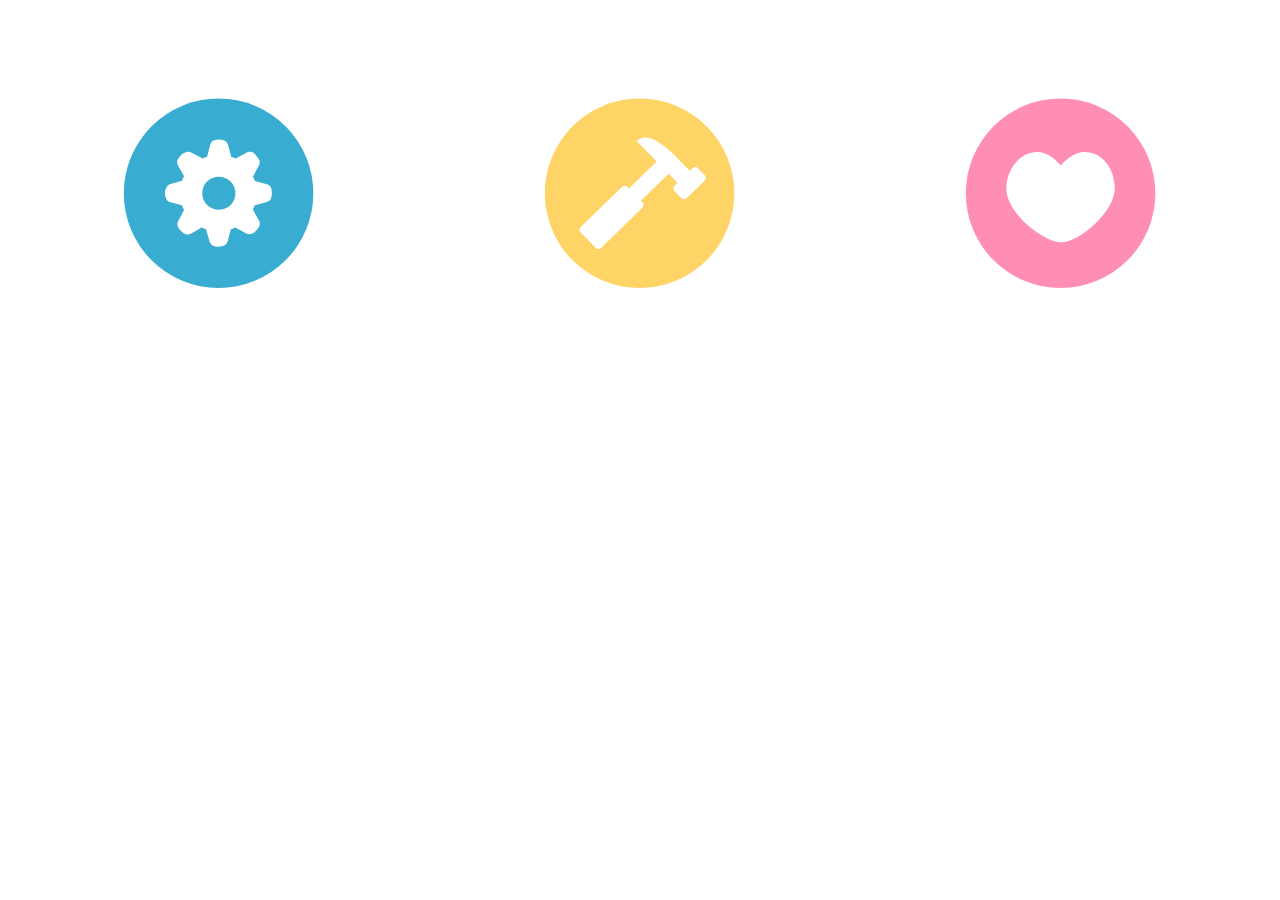
<file: 1-transitions-and-transforms/3-transitioning-svg-properties/final/index.html>
<!DOCTYPE html>
<html>
<head>
	<title>SVG Transitions</title>
  <link rel="stylesheet" href="css/style.css">
</head>
<body>

<!-- GEAR -->
<svg xmlns="http://www.w3.org/2000/svg" viewBox="0 -50 400 200">
	<circle class="gear-bg" fill="#39ADD1" cx="200" cy="50" r="90"></circle>
	<path class="gear-icon" fill="#FFFFFF" d="M231.9,10.9c-1.8-0.6-3.6-0.6-5.1,0.3L216.2,17c-1.5-0.9-3-1.2-4.2-1.8l-3.1-11.5
		c-0.6-1.8-1.8-3-3.3-3.9c-1.8-0.6-3.3-0.9-5.1-0.9c-1.8,0-3.3,0.3-5.1,0.9c-0.9,0.3-1.2,0.6-1.8,1.2s-1.2,1.8-1.5,2.7l-3,11.5
		c-1.5,0.3-3,1.2-4.2,1.8L174,11.3c-1.5-0.9-3.3-0.9-5.1-0.3c-2.4,0.6-3.9,2.1-4.8,3c-1.5,1.5-2.4,3-3,4.2c-0.6,1.8-0.6,3.6,0.3,5.1
		l5.8,10.6c-0.6,1.2-1.5,2.7-1.8,4.2l-11.8,3.4c-0.9,0.3-1.5,0.9-2.1,1.5c-0.6,0.6-1.2,1.2-1.2,1.8c-0.9,1.5-1.2,3-1.2,4.8
		c0,2.4,0.3,3.9,1.2,5.4c0.3,1.5,1.8,3,3.3,3.3l11.5,3c0.6,1.8,1.5,3.3,2.1,4.5l-5.6,10.7c-0.9,1.5-0.9,3.3-0.3,5.1s1.8,3,3,4.2
		c1.2,1.2,2.7,2.1,4.2,3c1.8,0.6,3.6,0.6,5.1-0.3l10.3-6.1c1.5,0.9,3,1.2,4.2,1.8l3.4,11.8c0.6,1.8,1.8,3,3.3,3.9
		c1.8,0.6,3.3,0.9,5.1,0.9c1.8,0,3.6-0.6,5.1-0.9c0.6-0.6,1.5-0.9,2.1-1.5c0.6-0.6,1.2-1.8,1.5-2.7l3-11.5c1.5-0.3,3-1.2,4.2-1.8
		l10.6,5.7c1.5,0.9,3.3,0.9,5.1,0.3c1.8-0.6,3.3-2.1,4.2-3c1.5-1.5,2.4-3,3-4.2c0.6-1.8,0.6-3.6-0.3-5.1l-5.8-10.6
		c0.6-1.2,1.2-3,1.8-4.2l11.5-3.1c0.9-0.3,1.8-0.6,2.7-1.5c0.6-0.6,1.2-1.2,1.2-1.8c0.6-1.8,0.9-3.3,0.9-5.1c0-1.8-0.3-3.3-0.9-5.1
		c-0.6-1.8-2.1-2.7-3.9-3.3l-11.5-3c-0.3-1.5-1.2-3-1.8-4.2l5.7-10.6c0.9-1.5,0.9-3.3,0.3-5.1c-0.6-1.8-1.8-3-3-4.2
		C234.6,12.4,233.1,11.5,231.9,10.9z M211.4,38.8c6.1,6,6.1,16.4,0.1,22.4s-16.3,6.1-22.4,0c-6.1-6.1-6.1-16.4-0.1-22.4
		S205,32.5,211.4,38.8z"></path>
</svg>

<!-- HAMMER -->
<svg xmlns="http://www.w3.org/2000/svg" viewBox="0 -50 400 200">
	<circle class="hammer-bg" fill="#FFD466" cx="200" cy="50" r="90"></circle>
	<path class="hammer-icon" fill="#FFFFFF" d="M262,32.9l-6.7-6.9c-1.4-1.4-3.6-1.4-5-0.1l-2.8,2.8l-14.6-15c-7-7.2-20.3-18.5-30.1-16.4
		c-1.6,0.3-5.6,3.1-5.6,3.1l19,19.5l-26.3,25.6l-1.5-1.6c-1.4-1.4-3.6-1.4-5-0.1l-39.3,38.3c-1.4,1.4-1.4,3.6-0.1,5l14.4,14.8
		c1.4,1.4,3.6,1.4,5,0.1l39.3-38.3c1.4-1.4,1.4-3.6,0.1-5l-1.5-1.6l26.3-25.6l8.3,8.5l-2.8,2.8c-1.4,1.4-1.4,3.6-0.1,5l6.7,6.9
		c1.4,1.4,3.6,1.4,5,0.1l17.3-16.9C263.3,36.5,263.4,34.3,262,32.9z"></path>
</svg>

<!-- HEART -->
<svg xmlns="http://www.w3.org/2000/svg" viewBox="0 -50 400 200">
	<circle class="heart-bg" fill="#FF8EB4" cx="200" cy="50" r="90"></circle>
	<path class="heart-icon" fill="#FFFFFF" d="M251.5,45.5c0-17.8-11.1-34.6-28.9-34.6c-9,0-16.6,6.3-22.4,12.7c-5.7-6.3-13-12.7-21.8-12.7 c-17.8,0-29.9,16.8-29.9,34.6c0,24.7,37.2,51.1,52.4,51.1C217.5,96.6,251.5,67.7,251.5,45.5z"></path>
</svg>

</body>
</html>
</file>
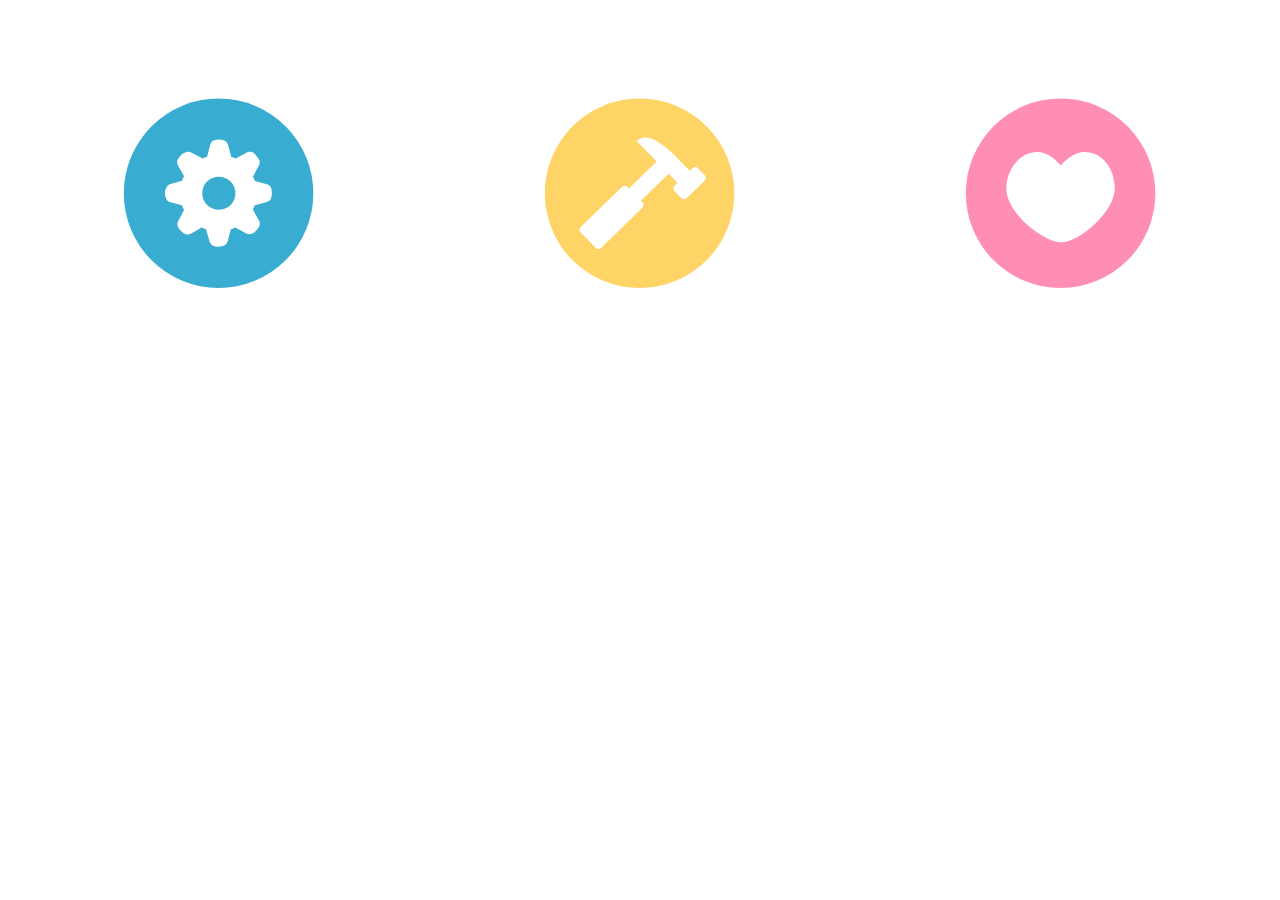
<file: 1-transitions-and-transforms/5-grouping-and-transforming-svg/final/index.html>
<!DOCTYPE html>
<html>
<head>
	<title>SVG Transforms</title>
  <link rel="stylesheet" href="css/style.css">
</head>
<body>

<!-- GEAR -->
<svg xmlns="http://www.w3.org/2000/svg" viewBox="0 -50 400 200">
  <g class="gear">
	 <circle class="gear-bg" fill="#39ADD1" cx="200" cy="50" r="90"></circle>
	 <path class="gear-icon" fill="#FFFFFF" d="M231.9,10.9c-1.8-0.6-3.6-0.6-5.1,0.3L216.2,17c-1.5-0.9-3-1.2-4.2-1.8l-3.1-11.5
		c-0.6-1.8-1.8-3-3.3-3.9c-1.8-0.6-3.3-0.9-5.1-0.9c-1.8,0-3.3,0.3-5.1,0.9c-0.9,0.3-1.2,0.6-1.8,1.2s-1.2,1.8-1.5,2.7l-3,11.5
		c-1.5,0.3-3,1.2-4.2,1.8L174,11.3c-1.5-0.9-3.3-0.9-5.1-0.3c-2.4,0.6-3.9,2.1-4.8,3c-1.5,1.5-2.4,3-3,4.2c-0.6,1.8-0.6,3.6,0.3,5.1
		l5.8,10.6c-0.6,1.2-1.5,2.7-1.8,4.2l-11.8,3.4c-0.9,0.3-1.5,0.9-2.1,1.5c-0.6,0.6-1.2,1.2-1.2,1.8c-0.9,1.5-1.2,3-1.2,4.8
		c0,2.4,0.3,3.9,1.2,5.4c0.3,1.5,1.8,3,3.3,3.3l11.5,3c0.6,1.8,1.5,3.3,2.1,4.5l-5.6,10.7c-0.9,1.5-0.9,3.3-0.3,5.1s1.8,3,3,4.2
		c1.2,1.2,2.7,2.1,4.2,3c1.8,0.6,3.6,0.6,5.1-0.3l10.3-6.1c1.5,0.9,3,1.2,4.2,1.8l3.4,11.8c0.6,1.8,1.8,3,3.3,3.9
		c1.8,0.6,3.3,0.9,5.1,0.9c1.8,0,3.6-0.6,5.1-0.9c0.6-0.6,1.5-0.9,2.1-1.5c0.6-0.6,1.2-1.8,1.5-2.7l3-11.5c1.5-0.3,3-1.2,4.2-1.8
		l10.6,5.7c1.5,0.9,3.3,0.9,5.1,0.3c1.8-0.6,3.3-2.1,4.2-3c1.5-1.5,2.4-3,3-4.2c0.6-1.8,0.6-3.6-0.3-5.1l-5.8-10.6
		c0.6-1.2,1.2-3,1.8-4.2l11.5-3.1c0.9-0.3,1.8-0.6,2.7-1.5c0.6-0.6,1.2-1.2,1.2-1.8c0.6-1.8,0.9-3.3,0.9-5.1c0-1.8-0.3-3.3-0.9-5.1
		c-0.6-1.8-2.1-2.7-3.9-3.3l-11.5-3c-0.3-1.5-1.2-3-1.8-4.2l5.7-10.6c0.9-1.5,0.9-3.3,0.3-5.1c-0.6-1.8-1.8-3-3-4.2
		C234.6,12.4,233.1,11.5,231.9,10.9z M211.4,38.8c6.1,6,6.1,16.4,0.1,22.4s-16.3,6.1-22.4,0c-6.1-6.1-6.1-16.4-0.1-22.4
		S205,32.5,211.4,38.8z"></path>
   </g>
</svg>

<!-- HAMMER -->
<svg xmlns="http://www.w3.org/2000/svg" viewBox="0 -50 400 200">
  <g class="hammer">
    <circle class="hammer-bg" fill="#FFD466" cx="200" cy="50" r="90"></circle>
    <path class="hammer-icon" fill="#FFFFFF" d="M262,32.9l-6.7-6.9c-1.4-1.4-3.6-1.4-5-0.1l-2.8,2.8l-14.6-15c-7-7.2-20.3-18.5-30.1-16.4
      c-1.6,0.3-5.6,3.1-5.6,3.1l19,19.5l-26.3,25.6l-1.5-1.6c-1.4-1.4-3.6-1.4-5-0.1l-39.3,38.3c-1.4,1.4-1.4,3.6-0.1,5l14.4,14.8
      c1.4,1.4,3.6,1.4,5,0.1l39.3-38.3c1.4-1.4,1.4-3.6,0.1-5l-1.5-1.6l26.3-25.6l8.3,8.5l-2.8,2.8c-1.4,1.4-1.4,3.6-0.1,5l6.7,6.9
      c1.4,1.4,3.6,1.4,5,0.1l17.3-16.9C263.3,36.5,263.4,34.3,262,32.9z"></path>
  </g>
</svg>

<!-- HEART -->
<svg xmlns="http://www.w3.org/2000/svg" viewBox="0 -50 400 200">
  <g class="heart">
    <circle class="heart-bg" fill="#FF8EB4" cx="200" cy="50" r="90"></circle>
    <path class="heart-icon" fill="#FFFFFF" d="M251.5,45.5c0-17.8-11.1-34.6-28.9-34.6c-9,0-16.6,6.3-22.4,12.7c-5.7-6.3-13-12.7-21.8-12.7 c-17.8,0-29.9,16.8-29.9,34.6c0,24.7,37.2,51.1,52.4,51.1C217.5,96.6,251.5,67.7,251.5,45.5z"></path>
  </g>
</svg>

</body>
</html>
</file>
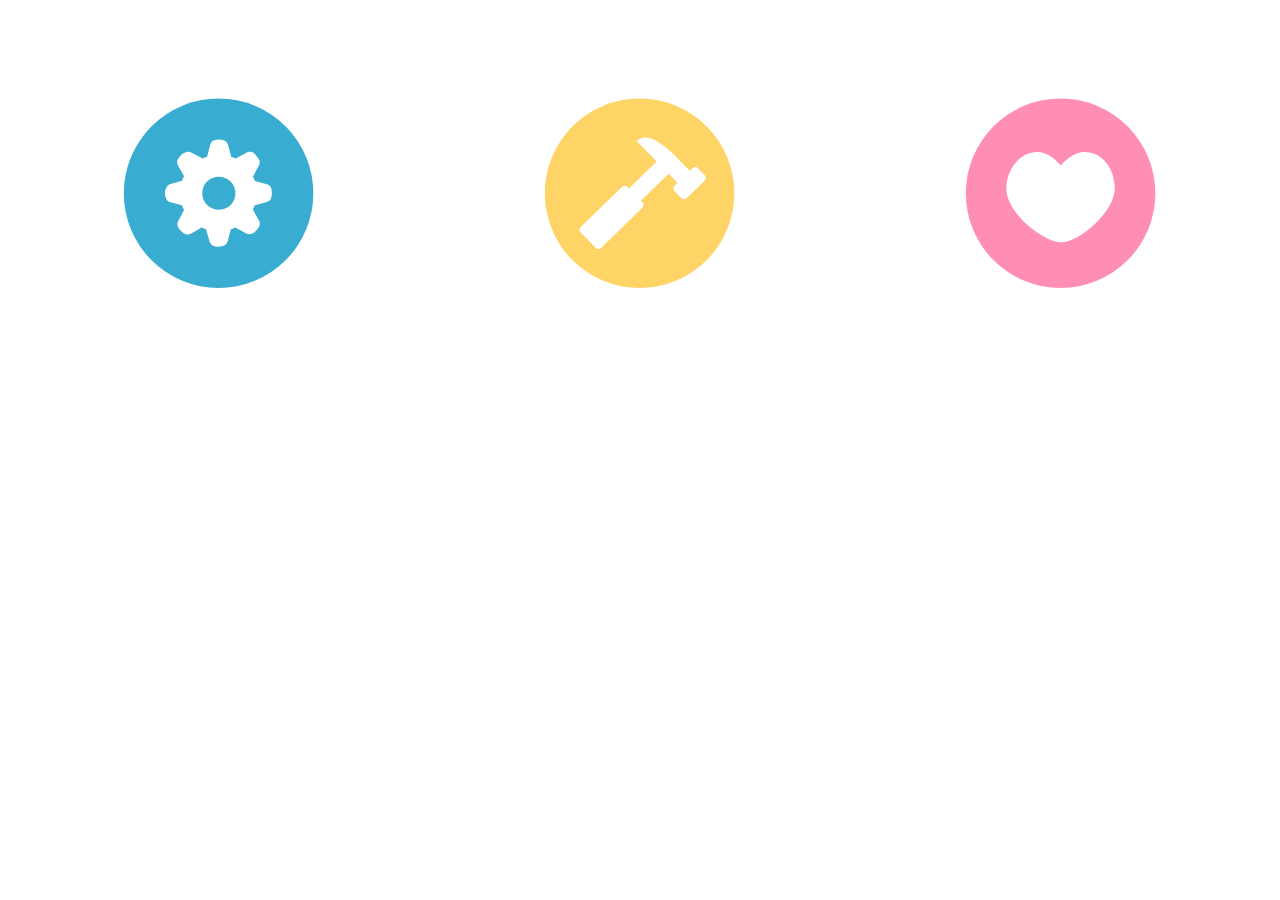
<file: 1-transitions-and-transforms/5-grouping-and-transforming-svg/start/index.html>
<!DOCTYPE html>
<html>
<head>
	<title>SVG Transforms</title>
  <link rel="stylesheet" href="css/style.css">
</head>
<body>

<!-- GEAR -->
<svg xmlns="http://www.w3.org/2000/svg" viewBox="0 -50 400 200">
	<g class="gear">
	<circle class="gear-bg" fill="#39ADD1" cx="200" cy="50" r="90"></circle>
	<path class="gear-icon" fill="#FFFFFF" d="M231.9,10.9c-1.8-0.6-3.6-0.6-5.1,0.3L216.2,17c-1.5-0.9-3-1.2-4.2-1.8l-3.1-11.5
		c-0.6-1.8-1.8-3-3.3-3.9c-1.8-0.6-3.3-0.9-5.1-0.9c-1.8,0-3.3,0.3-5.1,0.9c-0.9,0.3-1.2,0.6-1.8,1.2s-1.2,1.8-1.5,2.7l-3,11.5
		c-1.5,0.3-3,1.2-4.2,1.8L174,11.3c-1.5-0.9-3.3-0.9-5.1-0.3c-2.4,0.6-3.9,2.1-4.8,3c-1.5,1.5-2.4,3-3,4.2c-0.6,1.8-0.6,3.6,0.3,5.1
		l5.8,10.6c-0.6,1.2-1.5,2.7-1.8,4.2l-11.8,3.4c-0.9,0.3-1.5,0.9-2.1,1.5c-0.6,0.6-1.2,1.2-1.2,1.8c-0.9,1.5-1.2,3-1.2,4.8
		c0,2.4,0.3,3.9,1.2,5.4c0.3,1.5,1.8,3,3.3,3.3l11.5,3c0.6,1.8,1.5,3.3,2.1,4.5l-5.6,10.7c-0.9,1.5-0.9,3.3-0.3,5.1s1.8,3,3,4.2
		c1.2,1.2,2.7,2.1,4.2,3c1.8,0.6,3.6,0.6,5.1-0.3l10.3-6.1c1.5,0.9,3,1.2,4.2,1.8l3.4,11.8c0.6,1.8,1.8,3,3.3,3.9
		c1.8,0.6,3.3,0.9,5.1,0.9c1.8,0,3.6-0.6,5.1-0.9c0.6-0.6,1.5-0.9,2.1-1.5c0.6-0.6,1.2-1.8,1.5-2.7l3-11.5c1.5-0.3,3-1.2,4.2-1.8
		l10.6,5.7c1.5,0.9,3.3,0.9,5.1,0.3c1.8-0.6,3.3-2.1,4.2-3c1.5-1.5,2.4-3,3-4.2c0.6-1.8,0.6-3.6-0.3-5.1l-5.8-10.6
		c0.6-1.2,1.2-3,1.8-4.2l11.5-3.1c0.9-0.3,1.8-0.6,2.7-1.5c0.6-0.6,1.2-1.2,1.2-1.8c0.6-1.8,0.9-3.3,0.9-5.1c0-1.8-0.3-3.3-0.9-5.1
		c-0.6-1.8-2.1-2.7-3.9-3.3l-11.5-3c-0.3-1.5-1.2-3-1.8-4.2l5.7-10.6c0.9-1.5,0.9-3.3,0.3-5.1c-0.6-1.8-1.8-3-3-4.2
		C234.6,12.4,233.1,11.5,231.9,10.9z M211.4,38.8c6.1,6,6.1,16.4,0.1,22.4s-16.3,6.1-22.4,0c-6.1-6.1-6.1-16.4-0.1-22.4
		S205,32.5,211.4,38.8z"></path>
	</g>
</svg>

<!-- HAMMER -->
<svg xmlns="http://www.w3.org/2000/svg" viewBox="0 -50 400 200">
	<g class="hammer">
	<circle class="hammer-bg" fill="#FFD466" cx="200" cy="50" r="90"></circle>
	<path class="hammer-icon" fill="#FFFFFF" d="M262,32.9l-6.7-6.9c-1.4-1.4-3.6-1.4-5-0.1l-2.8,2.8l-14.6-15c-7-7.2-20.3-18.5-30.1-16.4
		c-1.6,0.3-5.6,3.1-5.6,3.1l19,19.5l-26.3,25.6l-1.5-1.6c-1.4-1.4-3.6-1.4-5-0.1l-39.3,38.3c-1.4,1.4-1.4,3.6-0.1,5l14.4,14.8
		c1.4,1.4,3.6,1.4,5,0.1l39.3-38.3c1.4-1.4,1.4-3.6,0.1-5l-1.5-1.6l26.3-25.6l8.3,8.5l-2.8,2.8c-1.4,1.4-1.4,3.6-0.1,5l6.7,6.9
		c1.4,1.4,3.6,1.4,5,0.1l17.3-16.9C263.3,36.5,263.4,34.3,262,32.9z"></path>
	</g>
</svg>

<!-- HEART -->
<svg xmlns="http://www.w3.org/2000/svg" viewBox="0 -50 400 200">
	<g class="heart">
	<circle class="heart-bg" fill="#FF8EB4" cx="200" cy="50" r="90"></circle>
	<path class="heart-icon" fill="#FFFFFF" d="M251.5,45.5c0-17.8-11.1-34.6-28.9-34.6c-9,0-16.6,6.3-22.4,12.7c-5.7-6.3-13-12.7-21.8-12.7 c-17.8,0-29.9,16.8-29.9,34.6c0,24.7,37.2,51.1,52.4,51.1C217.5,96.6,251.5,67.7,251.5,45.5z"></path>
	</g>
</svg>

</body>
</html>
</file>
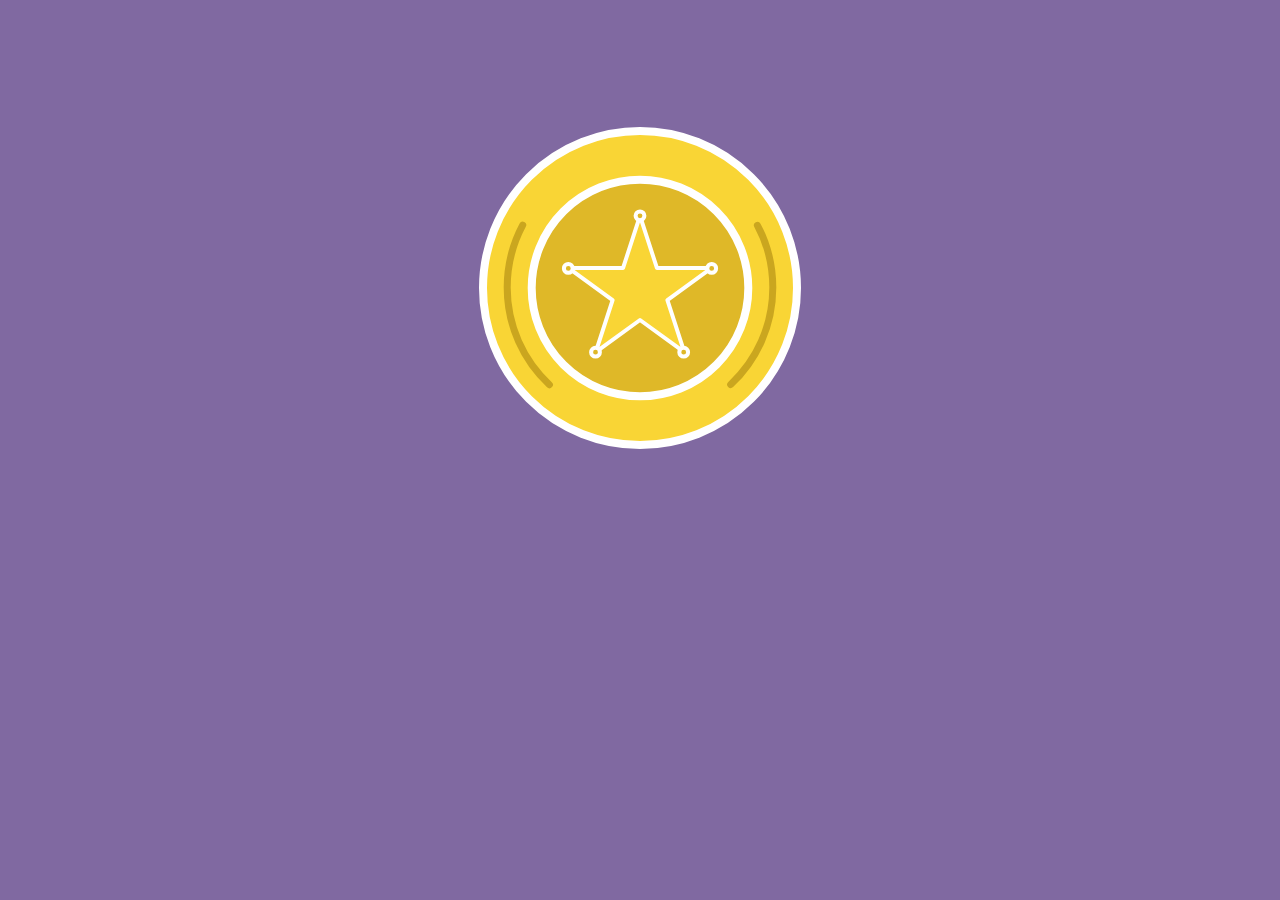
<file: 2-keyframe-animations-and-line-drawings/1-svg-animation-sequence/final/index.html>
<!DOCTYPE html>
<html>
<head>
	<title>Badge Animation</title>
	<link rel="stylesheet" href="css/style.css">
</head>
<body>
  <svg class="badge" xmlns="http://www.w3.org/2000/svg" height="440" width="440" viewBox="-40 -40 440 440">
    <circle class="outer" fill="#F9D535" stroke="#fff" stroke-width="8" stroke-linecap="round" cx="180" cy="180" r="157"/>
    <circle class="inner" fill="#DFB828" stroke="#fff" stroke-width="8" cx="180" cy="180" r="108.3"/>
    <path class="inline" d="M89.4 276.7c-26-24.2-42.2-58.8-42.2-97.1 0-22.6 5.6-43.8 15.5-62.4m234.7.1c9.9 18.6 15.4 39.7 15.4 62.2 0 38.3-16.2 72.8-42.1 97" stroke="#CAA61F" stroke-width="7" stroke-linecap="round" fill="none"/>
    <g class="star">
      <path fill="#F9D535" stroke="#fff" stroke-width="4" stroke-linecap="round" stroke-linejoin="round" d="M180 107.8l16.9 52.1h54.8l-44.3 32.2 16.9 52.1-44.3-32.2-44.3 32.2 16.9-52.1-44.3-32.2h54.8z"/>
      <circle fill="#DFB828" stroke="#fff" stroke-width="4" stroke-linecap="round" stroke-linejoin="round" cx="180" cy="107.8" r="4.4"/>
      <circle fill="#DFB828" stroke="#fff" stroke-width="4" stroke-linecap="round" stroke-linejoin="round" cx="223.7" cy="244.2" r="4.4"/>
      <circle fill="#DFB828" stroke="#fff" stroke-width="4" stroke-linecap="round" stroke-linejoin="round" cx="135.5" cy="244.2" r="4.4"/>
      <circle fill="#DFB828" stroke="#fff" stroke-width="4" stroke-linecap="round" stroke-linejoin="round" cx="108.3" cy="160.4" r="4.4"/>
      <circle fill="#DFB828" stroke="#fff" stroke-width="4" stroke-linecap="round" stroke-linejoin="round" cx="251.7" cy="160.4" r="4.4"/>
    </g>
  </svg>
</body>
</html>
</file>
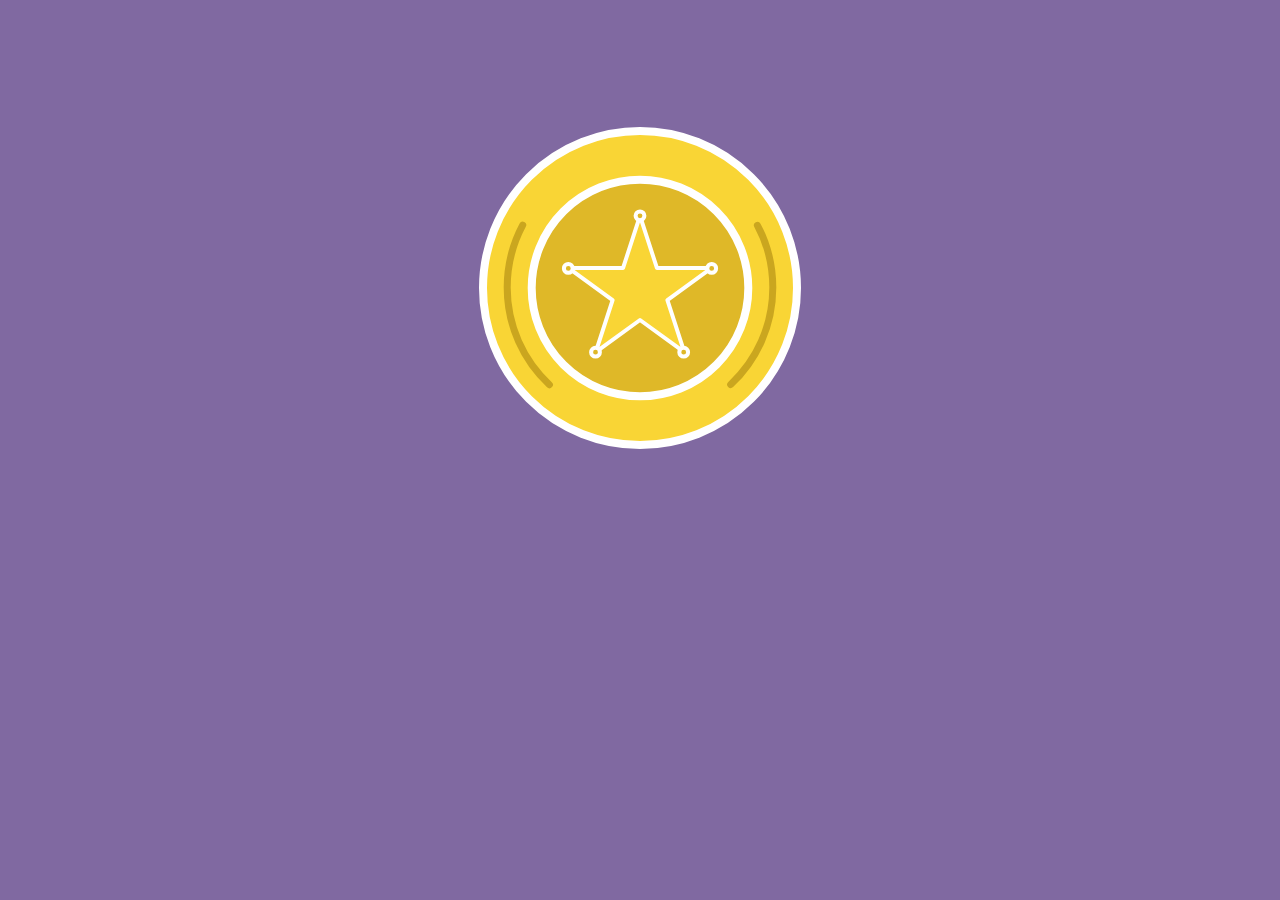
<file: 2-keyframe-animations-and-line-drawings/1-svg-animation-sequence/start/index.html>
<!DOCTYPE html>
<html>
<head>
	<title>Badge Animation</title>
	<link rel="stylesheet" href="css/style.css">
</head>
<body>
  <svg class="badge" xmlns="http://www.w3.org/2000/svg" height="440" width="440" viewBox="-40 -40 440 440">
    <circle class="outer" fill="#F9D535" stroke="#fff" stroke-width="8" stroke-linecap="round" cx="180" cy="180" r="157"/>
    <circle class="inner" fill="#DFB828" stroke="#fff" stroke-width="8" cx="180" cy="180" r="108.3"/>
    <path class="inline" d="M89.4 276.7c-26-24.2-42.2-58.8-42.2-97.1 0-22.6 5.6-43.8 15.5-62.4m234.7.1c9.9 18.6 15.4 39.7 15.4 62.2 0 38.3-16.2 72.8-42.1 97" stroke="#CAA61F" stroke-width="7" stroke-linecap="round" fill="none"/>
    	<g class="star">
		<path fill="#F9D535" stroke="#fff" stroke-width="4" stroke-linecap="round" stroke-linejoin="round" d="M180 107.8l16.9 52.1h54.8l-44.3 32.2 16.9 52.1-44.3-32.2-44.3 32.2 16.9-52.1-44.3-32.2h54.8z"/>
		<circle fill="#DFB828" stroke="#fff" stroke-width="4" stroke-linecap="round" stroke-linejoin="round" cx="180" cy="107.8" r="4.4"/>
		<circle fill="#DFB828" stroke="#fff" stroke-width="4" stroke-linecap="round" stroke-linejoin="round" cx="223.7" cy="244.2" r="4.4"/>
		<circle fill="#DFB828" stroke="#fff" stroke-width="4" stroke-linecap="round" stroke-linejoin="round" cx="135.5" cy="244.2" r="4.4"/>
		<circle fill="#DFB828" stroke="#fff" stroke-width="4" stroke-linecap="round" stroke-linejoin="round" cx="108.3" cy="160.4" r="4.4"/>
		<circle fill="#DFB828" stroke="#fff" stroke-width="4" stroke-linecap="round" stroke-linejoin="round" cx="251.7" cy="160.4" r="4.4"/>
		</g>
  </svg>
</body>
</html>
</file>
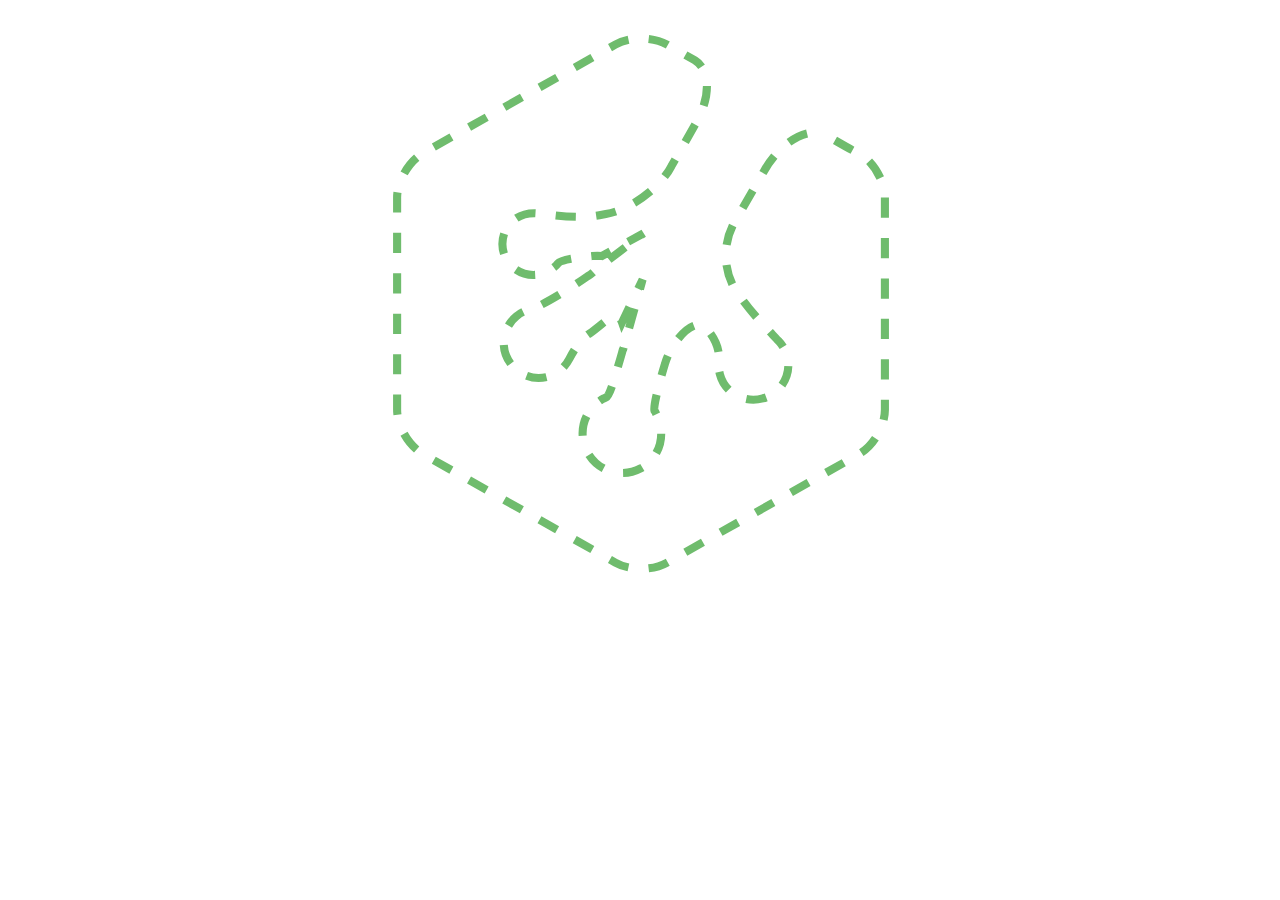
<file: 2-keyframe-animations-and-line-drawings/3-animated-line-drawing/final/index.html>
<!DOCTYPE html>
<html>
<head>
	<title>Animated Line Drawing</title>
	<link rel="stylesheet" href="style.css">
</head>
<body>
	<svg xmlns="http://www.w3.org/2000/svg" x="0" y="0" viewBox="210.7 336.7 125 135" width="340px">
		<path class="logo" fill="transparent" d="M319.4,362.3c-4.3-2.5-11.3,1.4-15.5,8.8l-7.6,13.2c-2.8,5.5-2.4,12.1,1.2,17.2l0.3,0.3
		c3.5,5.1,8.3,9.7,9.8,11.4c0.9,0.9,1.6,2.2,2,3.5c1.3,4.6-1.4,9.4-6,10.6c-4.6,1.3-9.4-1.4-10.6-6c-0.3-1.2-0.4-2.4-0.3-3.4
		c0.3-2-0.4-5-3.1-8s-8.3,2.8-10.1,8.6l-0.1,0.3c-1.8,5.9-2.9,11-2.6,11.5c0.3,0.3,0.4,0.7,0.5,0.9c2.6,5,0.8,10.9-3.9,13.4
		c-4.7,2.5-10.6,0.8-13.2-4.1c-2.5-4.7-0.8-10.6,4.1-13.2c0.3-0.1,0.4-0.3,0.7-0.3c0.4-0.1,1.4-2.6,2.2-5.6c0.9-2.9,1.6-5.4,1.6-5.4
		c0.1-0.3,0.1-0.7,0.3-0.9l4.8-17.2l-5.1,10.6c-0.7-2-1.6-2.1-3.8-0.5c-1.3,0.9-3.5,2.9-4.6,3.5c-2,1.4-3.7,4.2-4.6,6
		c-0.5,1-1.3,2-2.2,2.8c-3.7,3-9,2.5-12.1-1.3c-3-3.7-2.5-9,1.3-12.1c1-0.9,2.4-1.4,3.5-1.7c2.2-0.5,9.6-5,14-8.1
		c0.8-0.5,1.4-1,2-1.6l11.8-9l-10.3,5.6c0,0-1-0.1-2.4,0c-3.8,0.4-7.7,0.9-8.4,1.8c-0.4,0.5-0.9,1-1.6,1.4c-3.4,2.5-8.3,1.7-10.7-1.7
		c-2.5-3.4-1.7-8.3,1.7-10.7c1.4-1,3-1.4,4.7-1.4c2.8,0.1,10.1,1.6,16.1,0.5l1.6-0.3c6-1,13.4-6.4,16.2-11.8c0,0,2.9-5,6.3-11.1
		c3.5-6.2,3.3-12.8-0.5-15.1l-6.9-3.9c-3.5-2-9.2-2-12.7,0l-47.7,26.9c-3.4,2-6.3,6.9-6.3,10.9v52.5c0,4.1,2.9,8.9,6.3,10.9
		l47.7,26.9c3.5,2,9.2,2,12.7,0l47.6-26.9c3.5-2,6.3-6.8,6.3-10.9v-52.5c0-4.1-2.9-8.9-6.3-10.9C327.2,366.8,323.7,364.8,319.4,362.3
		z" />
	</svg>
</body>
</html>
</file>
<file: 1-transitions-and-transforms/3-transitioning-svg-properties/final/css/style.css>
/* --------------------------
  BASE 
--------------------------- */

body {
  padding-top: 5em;
}

svg {
  width: 33.32%;
  float: left;
}

/* --------------------------
  GEAR
--------------------------- */

.gear-bg {
  transition: .3s ease-out;  
}

.gear-bg:hover {
  fill: #3881cc;
}

/* --------------------------
  HAMMER
--------------------------- */



/* --------------------------
  HEART
--------------------------- */
</file>
<file: 1-transitions-and-transforms/5-grouping-and-transforming-svg/final/css/style.css>
/* --------------------------
  BASE 
--------------------------- */

body {
  padding-top: 5em;
}

svg {
  width: 33.32%;
  float: left;
}

/* --------------------------
  GEAR
--------------------------- */

.gear-icon {
  transition: transform .4s ease-out;
  transform-origin: 50% 50%;
}

.gear:hover .gear-icon {
  transform: rotate(45deg) scale(1.3);
}

/* --------------------------
  HAMMER
--------------------------- */



/* --------------------------
  HEART
--------------------------- */
</file>
<file: 1-transitions-and-transforms/5-grouping-and-transforming-svg/start/css/style.css>
/* --------------------------
  BASE 
--------------------------- */

body {
  padding-top: 5em;
}

svg {
  width: 33.32%;
  float: left;
}

/* --------------------------
  GEAR
--------------------------- */

.gear-icon {
	transition: transform .4s ease-out;
	transform-origin: 50% 50%;
}

.gear:hover .gear-icon {
	transform: rotate(45deg) scale(1.3);
}

/* --------------------------
  HAMMER
--------------------------- */



/* --------------------------
  HEART
--------------------------- */
</file>
<file: 2-keyframe-animations-and-line-drawings/1-svg-animation-sequence/final/css/style.css>
/* --------------------------
  Base
--------------------------- */

body {
  background: #8069a1;
  padding-top: 60px;
}

svg {
	margin: auto;
  display: block;
}

/* --------------------------
  Keyframes
--------------------------- */

@keyframes grow {
  0% {
    transform: scale(0);
  }
  30% {
    transform: scale(1.1);
  }
  60% {
    transform: scale(0.9);
  }
}

/* --------------------------
  SVG Styles
--------------------------- */

.badge * {
  transform-origin: 50% 50%;
}

.outer,
.inner,
.inline {
  animation: grow 1s ease-out backwards;
}

.inner {
  animation-delay: .1s;
}

.inline {
  animation-delay: .15s;
}
</file>
<file: 2-keyframe-animations-and-line-drawings/1-svg-animation-sequence/start/css/style.css>
/* --------------------------
  Base
--------------------------- */

body {
  background: #8069a1;
  padding-top: 60px;
}

svg {
	margin: auto;
  display: block;
}

/* --------------------------
  Keyframes
--------------------------- */

@keyframes grow {
	0% {
		transform: scale(0);
	}
	30% {
		transform: scale(1.1);
	}
	60% {
		transform: scale(0.9);
	}
}

/* --------------------------
  SVG Styles
--------------------------- */

.badge * {
	transform-origin: 50% 50%;
}

.outer,
.inner,
.inline {
	animation: grow 1s ease-out backwards;
}

.inner {
	animation-delay: .1s;
}

.inline {
	animation-delay: .15s;
}
</file>
<file: 2-keyframe-animations-and-line-drawings/3-animated-line-drawing/final/style.css>
/* --------------------------
  Keyframes
--------------------------- */



/* --------------------------
  SVG Styles
--------------------------- */

svg {
	display: block;
	margin: 2em auto 0;
	width: 40%;
}

.logo {
  stroke: #6fbc6d;
  stroke-width: 2;
  stroke-dasharray: 5;
  stroke-dashoffset: 15;
}
</file>
